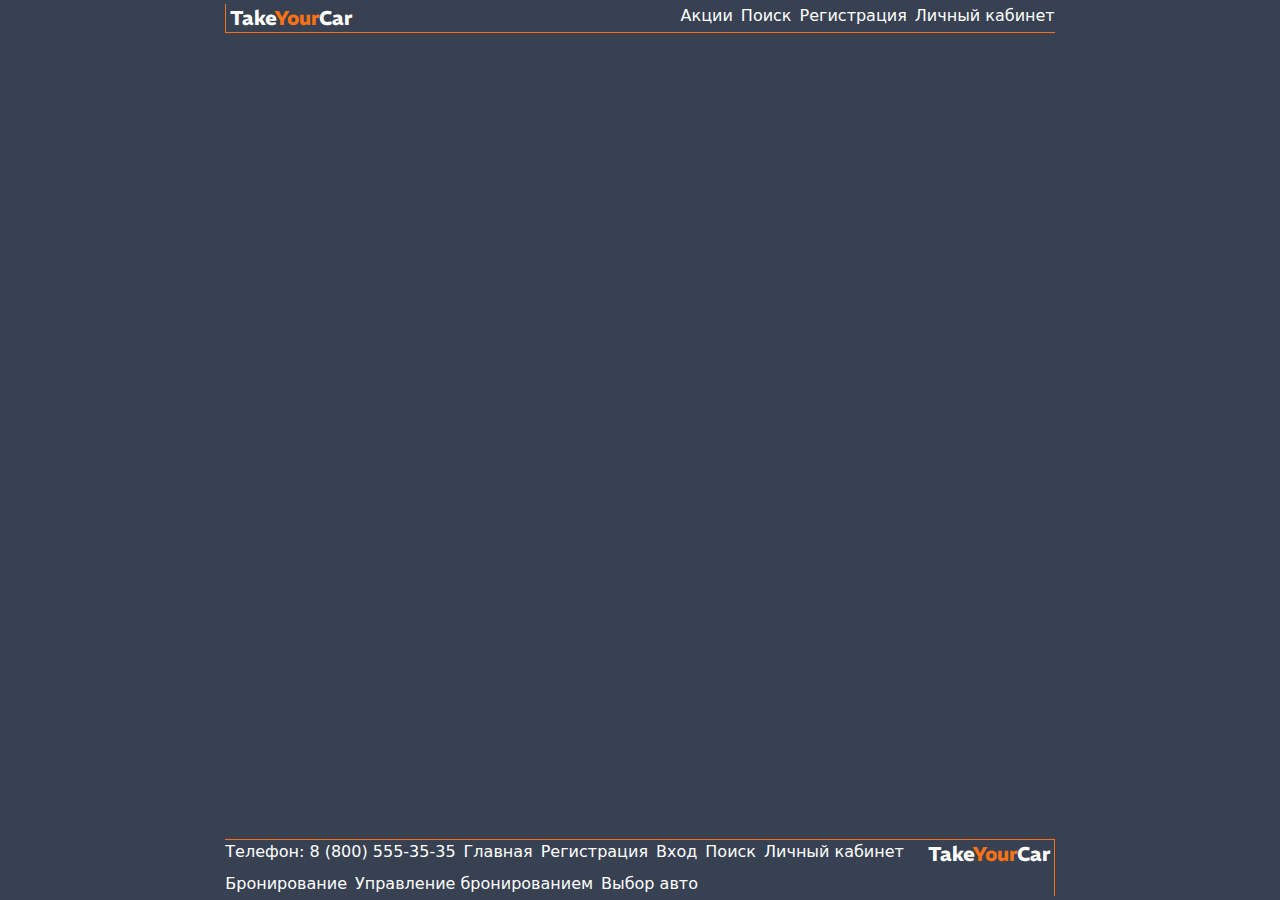
<file: index.html>
<!DOCTYPE html>
<html lang="en">

<head>
    <meta charset="UTF-8">
    <meta name="viewport" content="width=device-width, initial-scale=1.0">
    <title>Take Your Car</title>
    <script src="tailwind.js"></script>
    <style type="text/tailwindcss">
        @layer utilities {
            .container {
                @apply flex flex-col 
                justify-start items-center 
                min-h-screen md:w-2/3 
                px-3 py-1 mx-auto; 
            }

            html {
                @apply text-white bg-gray-700;
            }

            header {
                @apply flex flex-wrap md:flex-row 
                justify-between 
                w-full 
                space-y-3 md:space-y-0 mb-10
                border-b border-l border-orange-500;
            }

            footer {
                @apply flex flex-row-reverse 
                justify-between items-start
                w-full 
                space-y-3 md:space-y-0 mt-10
                border-t border-r border-orange-500;
            }

            nav {
                @apply flex flex-wrap 
                justify-end
                w-1/2 sm:min-w-max
                gap-2;
            }
            
            .logo {
                @apply flex flex-col 
                justify-end 
                -space-y-1 
                font-bold text-xl 
                max-w-min max-w-min;
            }

            .logo p {
                @apply pl-1 
            }

            .logo-rev {
                @apply flex flex-col 
                /* justify-start */
                -space-y-1 
                font-bold text-xl 
                max-w-min;
            }

            .logo-rev p {
                @apply pr-1 ;
            }

            main {
                @apply my-auto;
            }

            button {
                @apply border rounded-xl px-3 py-2;
            }

            input {
                @apply bg-inherit w-2/3 text-white outline-none text-end;
            }

            form>div {  
                @apply flex flex-row justify-between border-b pb-1;
            }
        }
    </style>
    <link rel="stylesheet" href="./assets/stylesheets/index.css">
</head>

<body>
    <div class="container">
        <header>
            <div class="logo rem-family">
                <a href="index.html">
                    <p>Take<span class="text-orange-500">Your</span>Car</p>
                </a>
            </div>

            <nav>
                <a href="#act">Акции</a>
                <a href="search.html">Поиск</a>
                <a href="register.html">Регистрация</a>
                <a class="" href="login.html">Личный кабинет</a>
            </nav>
        </header>

        <main>
            <!-- поиск авто -->
            <section>

            </section>
        </main>

        <footer>
            <div class="logo-rev rem-family">
                <a href="index.html">
                    <p>Take<span class="text-orange-500">Your</span>Car</p>
                </a>
            </div>

            <div class="flex flex-wrap justify-start gap-2">
                <p>Телефон: 8 (800) 555-35-35</p>
                <a href="index.html">Главная</a>
                <a href="register.html">Регистрация</a>
                <a href="login.html">Вход</a>
                <a href="search.html">Поиск</a>
                <a href="profile.html">Личный кабинет</a>
                <a href="booking.html">Бронирование</a>
                <a href="booking_management.html">Управление бронированием</a>
                <a href="seat.html">Выбор авто</a>
            </div>

        </footer>
    </div>
</body>

</html>
</file>
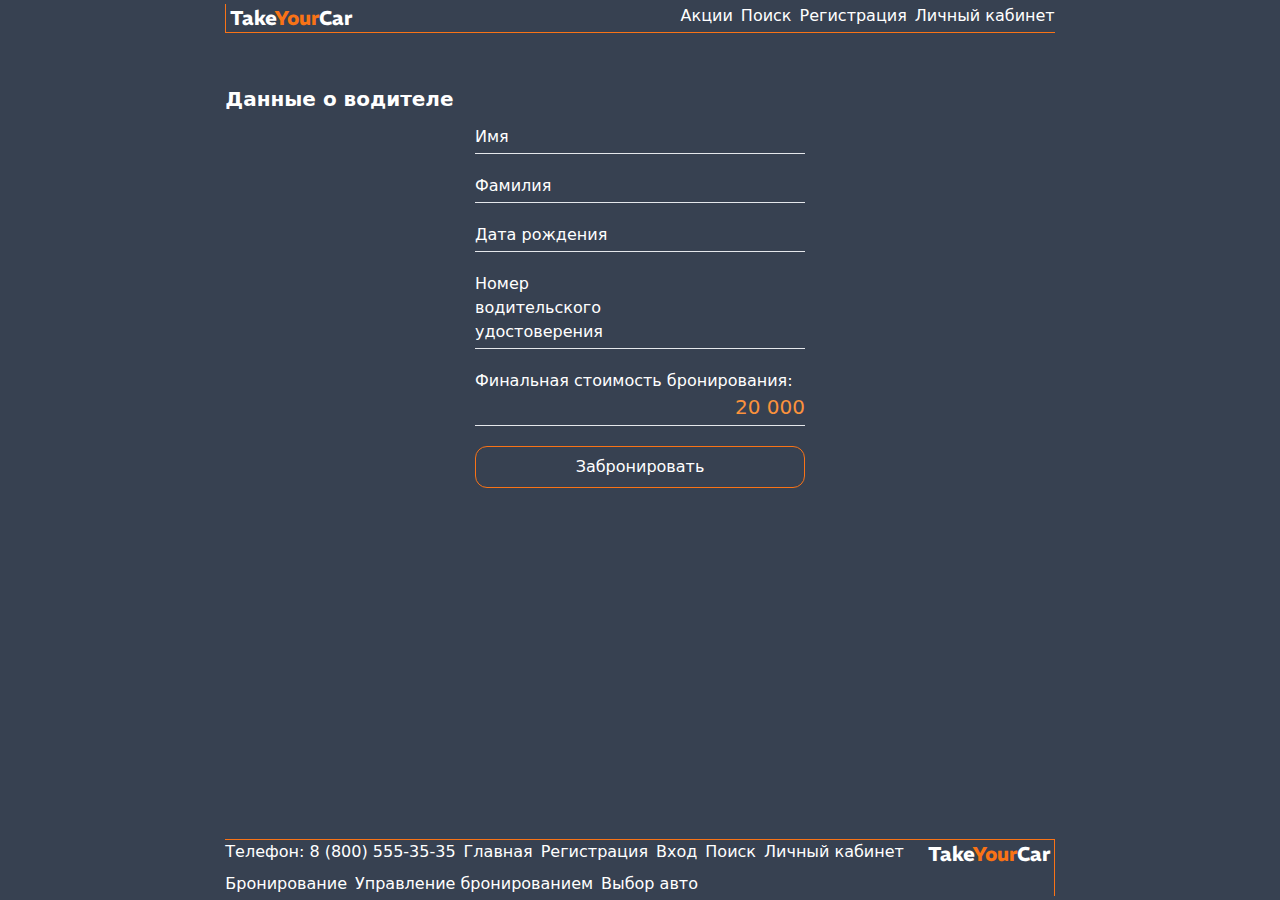
<file: booking.html>
<!DOCTYPE html>
<html lang="en">

<head>
    <meta charset="UTF-8">
    <meta name="viewport" content="width=device-width, initial-scale=1.0">
    <title>Take Your Car</title>
    <script src="tailwind.js"></script>
    <style type="text/tailwindcss">
        @layer utilities {
            .container {
                @apply flex flex-col 
                justify-start items-center 
                min-h-screen md:w-2/3 
                px-3 py-1 mx-auto; 
            }

            html {
                @apply text-white bg-gray-700;
            }

            header {
                @apply flex flex-wrap md:flex-row 
                justify-between 
                w-full 
                space-y-3 md:space-y-0 mb-10
                border-b border-l border-orange-500;
            }

            footer {
                @apply flex flex-row-reverse 
                justify-between items-start
                w-full 
                space-y-3 md:space-y-0 mt-10
                border-t border-r border-orange-500;
            }

            nav {
                @apply flex flex-wrap 
                justify-end
                w-1/2 sm:min-w-max
                gap-2;
            }
            
            .logo {
                @apply flex flex-col 
                justify-end 
                -space-y-1 
                font-bold text-xl 
                max-w-min max-w-min;
            }

            .logo p {
                @apply pl-1 
            }

            .logo-rev {
                @apply flex flex-col 
                /* justify-start */
                -space-y-1 
                font-bold text-xl 
                max-w-min;
            }

            .logo-rev p {
                @apply pr-1 ;
            }

            main {
                @apply my-auto;
            }

            button {
                @apply border rounded-xl px-3 py-2;
            }

            input {
                @apply bg-inherit w-2/3 text-white outline-none text-end;
            }

            form>div {  
                @apply flex flex-row justify-between border-b pb-1;
            }
            
            h1 {
                @apply text-xl font-bold my-3;
            }

            .text-accent {
                @apply text-xl  text-orange-400;
            }

            .data-driver-from {
                @apply flex flex-col space-y-5 min-w-min md:w-[330px] mx-auto;
            }

            .data-driver-from>div {
                @apply flex flex-row justify-between items-center border-b pb-1;
            }

            .data-driver-from>div>input {
                @apply w-1/2;
            }

            .data-driver-from label {
                @apply w-1/2;
            }
        }
    </style>
    <link rel="stylesheet" href="./assets/stylesheets/index.css">
</head>

<body>
    <div class="container">
        <header>
            <div class="logo rem-family">
                <a href="index.html">
                    <p>Take<span class="text-orange-500">Your</span>Car</p>
                </a>
            </div>

            <nav>
                <a href="#act">Акции</a>
                <a href="search.html">Поиск</a>
                <a href="register.html">Регистрация</a>
                <a class="" href="login.html">Личный кабинет</a>
            </nav>
        </header>

        <main class="flex flex-col flex-grow justify-start w-full">
            <h1 class="w-full">Данные о водителе</h1>
            <form class="data-driver-from">
                <div>
                    <label for="name">Имя</label>
                    <input id="name" name="datas-driver" type="text">
                </div>
                <div>
                    <label for="surname">Фамилия</label>
                    <input id="surname" name="datas-driver" type="text">
                </div>
                <div>
                    <label for="birthday">Дата рождения</label>
                    <input id="birthday" name="datas-driver" type="text">
                </div>
                <div>
                    <label for="numbe-adopt">Номер водительского удостоверения</label>
                    <input id="numbe-adopt" name="datas-driver" type="text">
                </div>
                <div class="flex-wrap">
                    <p>Финальная стоимость бронирования: </p>
                    <p class="text-accent flex-grow text-right">20 000</p>
                </div>

                <button class="border border-orange-500 transition-all hover:-translate-y-1 hover:bg-orange-500">Забронировать</button>
            </form>
        </main>

        <footer>
            <div class="logo-rev rem-family">
                <a href="index.html">
                    <p>Take<span class="text-orange-500">Your</span>Car</p>
                </a>
            </div>

            <div class="flex flex-wrap justify-start gap-2">
                <p>Телефон: 8 (800) 555-35-35</p>
                <a href="index.html">Главная</a>
                <a href="register.html">Регистрация</a>
                <a href="login.html">Вход</a>
                <a href="search.html">Поиск</a>
                <a href="profile.html">Личный кабинет</a>
                <a href="booking.html">Бронирование</a>
                <a href="booking_management.html">Управление бронированием</a>
                <a href="seat.html">Выбор авто</a>
            </div>

        </footer>
    </div>
</body>

</html>
</file>
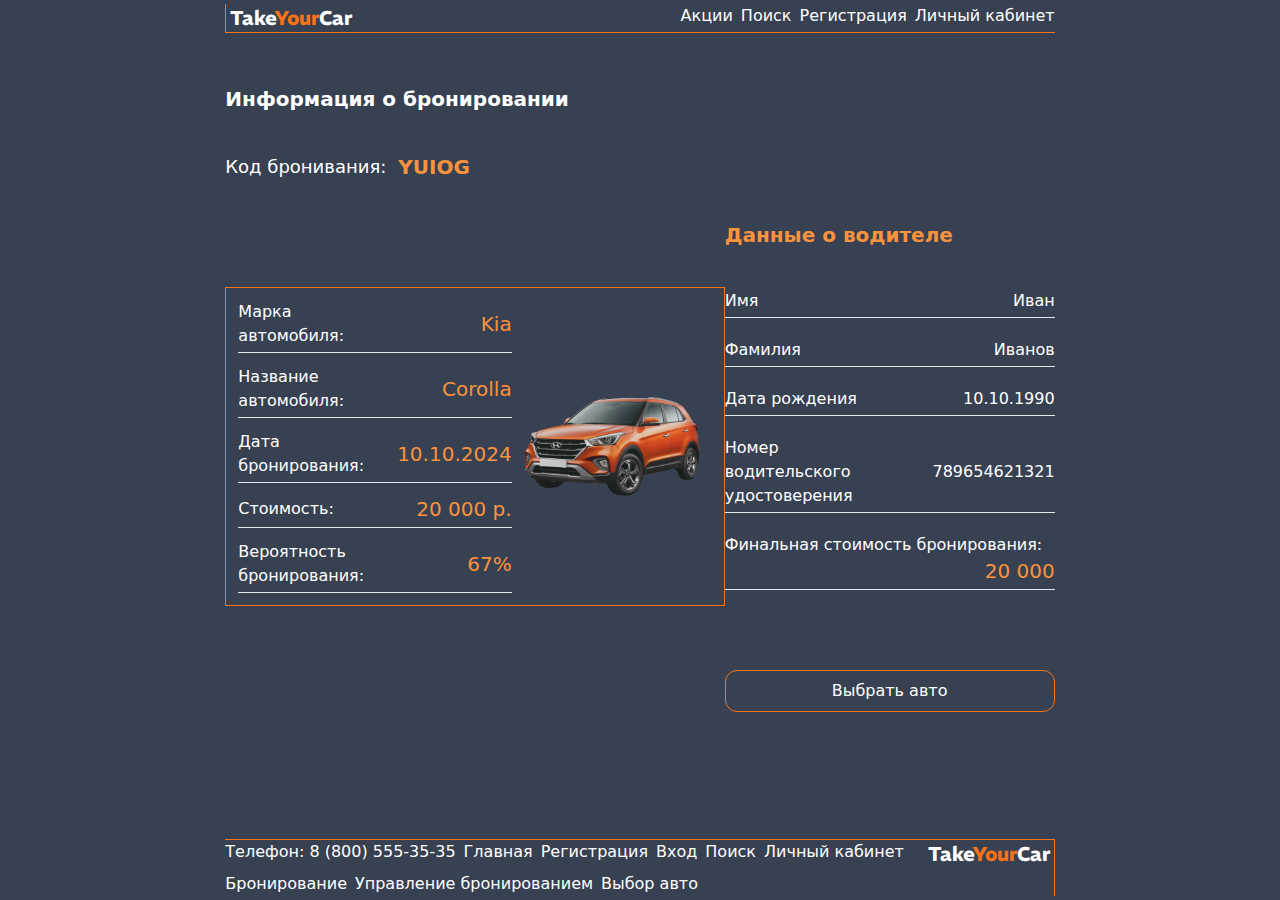
<file: booking_management.html>
<!DOCTYPE html>
<html lang="en">

<head>
    <meta charset="UTF-8">
    <meta name="viewport" content="width=device-width, initial-scale=1.0">
    <title>Take Your Car</title>
    <script src="tailwind.js"></script>
    <style type="text/tailwindcss">
        @layer utilities {
            .container {
                @apply flex flex-col 
                justify-start items-center 
                min-h-screen md:w-2/3 
                px-3 py-1 mx-auto; 
            }

            html {
                @apply text-white bg-gray-700;
            }

            header {
                @apply flex flex-wrap md:flex-row 
                justify-between 
                w-full 
                space-y-3 md:space-y-0 mb-10
                border-b border-l border-orange-500;
            }

            footer {
                @apply flex flex-row-reverse 
                justify-between items-start
                w-full 
                space-y-3 md:space-y-0 mt-10
                border-t border-r border-orange-500;
            }

            nav {
                @apply flex flex-wrap 
                justify-end
                w-1/2 sm:min-w-max
                gap-2;
            }
            
            .logo {
                @apply flex flex-col 
                justify-end 
                -space-y-1 
                font-bold text-xl 
                max-w-min max-w-min;
            }

            .logo p {
                @apply pl-1 
            }

            .logo-rev {
                @apply flex flex-col 
                /* justify-start */
                -space-y-1 
                font-bold text-xl 
                max-w-min;
            }

            .logo-rev p {
                @apply pr-1 ;
            }

            main {
                @apply my-auto;
            }

            button {
                @apply border rounded-xl px-3 py-2;
            }

            input {
                @apply bg-inherit w-2/3 text-white outline-none text-end;
            }

            form>div {  
                @apply flex flex-row justify-between border-b pb-1;
            }
            
            h1 {
                @apply text-xl font-bold mt-3 mb-10;
            }

            h2 {
                @apply text-lg font-bold mt-10 text-accent;
            }

            .text-accent {
                @apply text-xl  text-orange-400;
            }

            .data-driver-from {
                @apply flex flex-col space-y-5 min-w-min md:w-[330px] mx-auto;
            }

            .data-driver-from>div {
                @apply flex flex-row justify-between items-center border-b pb-1;
            }

            .data-driver-from>div>input {
                @apply w-1/2;
            }

            .data-driver-from label {
                @apply w-1/2;
            }

            .card-auto {
                @apply flex flex-col 
                border border-orange-500 
                px-3 py-3 space-y-3 my-auto
                min-w-min h-min
                cursor-pointer;
            }

            .card-auto>div>div {
                @apply flex flex-col space-y-3;
            }

            .card-auto>div>img {
                @apply self-center;
            }

            .card-auto>div>div>div {
                @apply flex flex-row 
                justify-between items-center
                border-b
                pb-1;
            }

            .card-auto>div>div>div>p:first-child {
                @apply w-1/2;
            }
        }
    </style>
    <link rel="stylesheet" href="./assets/stylesheets/index.css">
</head>

<body>
    <div class="container">
        <header>
            <div class="logo rem-family">
                <a href="index.html">
                    <p>Take<span class="text-orange-500">Your</span>Car</p>
                </a>
            </div>

            <nav>
                <a href="#act">Акции</a>
                <a href="search.html">Поиск</a>
                <a href="register.html">Регистрация</a>
                <a class="" href="login.html">Личный кабинет</a>
            </nav>
        </header>

        <main class="flex flex-col flex-grow justify-start w-full">
            <h1 class="w-full">Информация о бронировании</h1>

            <div class="flex flex-row space-x-3">
                <p class="text-lg">Код бронивания: </p>
                <p class="font-bold text-accent">YUIOG</p>
            </div>

            <div class="flex flex-col md:flex-row justify-between">
                <!-- данные об авто -->
                <div class="card-auto mt-7">
                    <div class="flex flex-col xl:flex-row">
                        <!-- Информация -->
                        <div>
                            <div>
                                <p>Марка автомобиля: </p>
                                <p class="text-accent">Kia</p>
                            </div>
                            <div>
                                <p>Название автомобиля: </p>
                                <p class="text-accent">Corolla</p>
                            </div>
                            <div>
                                <p>Дата бронирования: </p>
                                <p class="text-accent">10.10.2024</p>
                            </div>
                            <div>
                                <p>Стоимость: </p>
                                <p class="text-accent">20 000 р.</p>
                            </div>
                            <div>
                                <p>Вероятность бронирования: </p>
                                <p class="text-accent">67%</p>
                            </div>
                        </div>

                        <img width="200" src="./assets/images/creta-Car-PNG-Image 1.png" alt="">
                    </div>
                </div>

                <!-- Данные о водителе -->
                <div>
                    <h2>Данные о водителе</h2>
                    <div class="data-driver-from mt-10">
                        <div>
                            <label for="name">Имя</label>
                            <p>Иван</p>
                        </div>
                        <div>
                            <label for="surname">Фамилия</label>
                            <p>Иванов</p>
                        </div>
                        <div>
                            <label for="birthday">Дата рождения</label>
                            <p>10.10.1990</p>
                        </div>
                        <div>
                            <label for="numbe-adopt">Номер водительского удостоверения</label>
                            <p>789654621321</p>
                        </div>
                        <div class="flex-wrap">
                            <p>Финальная стоимость бронирования: </p>
                            <p class="text-accent flex-grow text-right">20 000</p>
                        </div>

                        <button class="border border-orange-500 transition-all hover:-translate-y-1 hover:bg-orange-500 md:!mt-20">Выбрать авто</button>
                    </div>
                </div>
            </div>
        </main>

        <footer>
            <div class="logo-rev rem-family">
                <a href="index.html">
                    <p>Take<span class="text-orange-500">Your</span>Car</p>
                </a>
            </div>
        
            <div class="flex flex-wrap justify-start gap-2">
                <p>Телефон: 8 (800) 555-35-35</p>
                <a href="index.html">Главная</a>
                <a href="register.html">Регистрация</a>
                <a href="login.html">Вход</a>
                <a href="search.html">Поиск</a>
                <a href="profile.html">Личный кабинет</a>
                <a href="booking.html">Бронирование</a>
                <a href="booking_management.html">Управление бронированием</a>
                <a href="seat.html">Выбор авто</a>
            </div>
        
        </footer>
    </div>
</body>

</html>
</file>
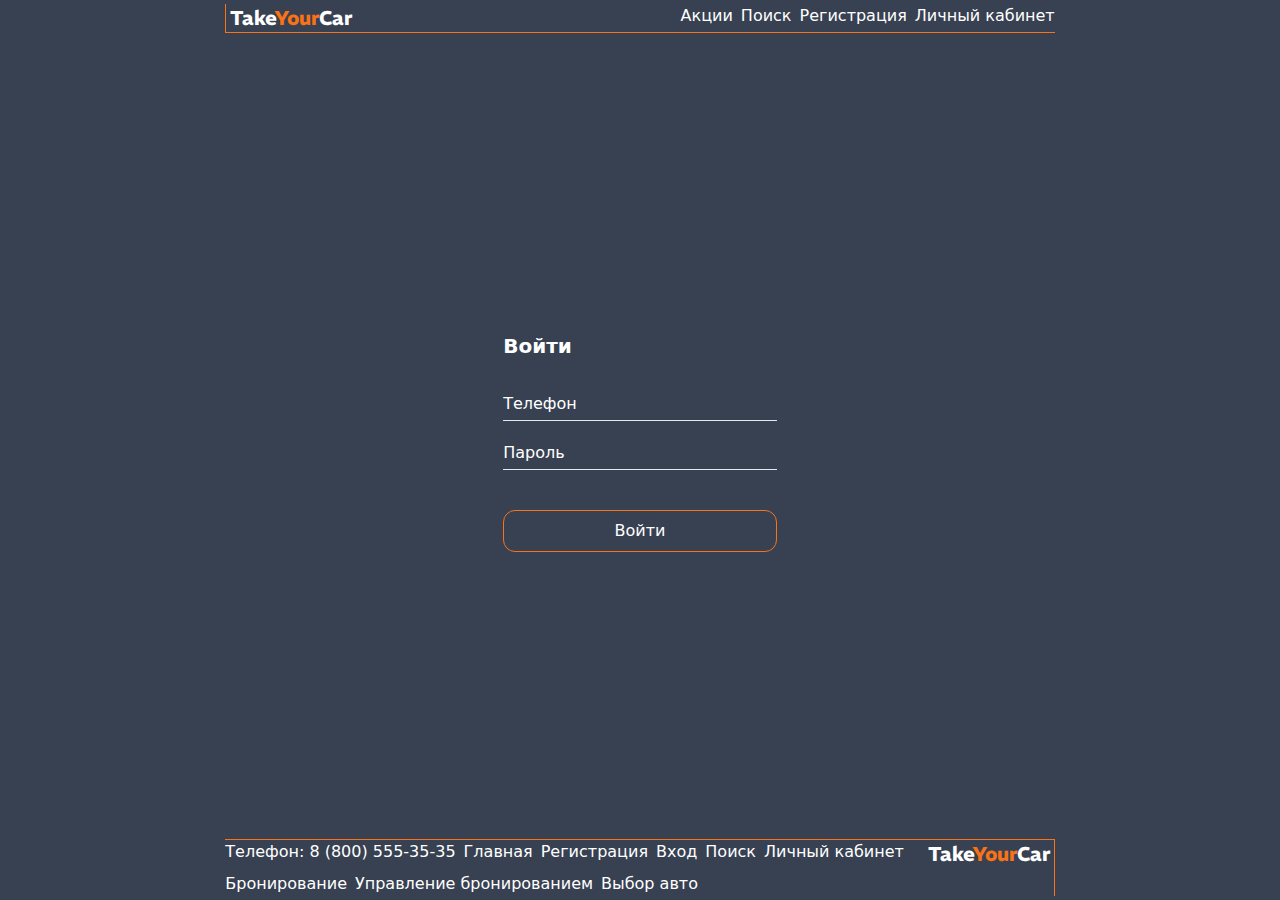
<file: login.html>
<!DOCTYPE html>
<html lang="en">

<head>
    <meta charset="UTF-8">
    <meta name="viewport" content="width=device-width, initial-scale=1.0">
    <title>Вход</title>
    <link rel="stylesheet" href="./assets/stylesheets/index.css">
    <script src="tailwind.js"></script>
    <style type="text/tailwindcss">
        @layer utilities {
            .container {
                @apply flex flex-col 
                justify-start items-center 
                min-h-screen md:w-2/3 
                px-3 py-1 mx-auto; 
            }

            html {
                @apply text-white bg-gray-700;
            }

            header {
                @apply flex flex-wrap md:flex-row 
                justify-between 
                w-full 
                space-y-3 md:space-y-0 mb-10
                border-b border-l border-orange-500;
            }

            footer {
                @apply flex flex-row-reverse 
                justify-between items-start
                w-full 
                space-y-3 md:space-y-0 mt-10
                border-t border-r border-orange-500;
            }

            nav {
                @apply flex flex-wrap 
                justify-end
                w-1/2 sm:min-w-max
                gap-2;
            }
            
            .logo {
                @apply flex flex-col 
                justify-end 
                -space-y-1 
                font-bold text-xl 
                max-w-min max-w-min;
            }

            .logo p {
                @apply pl-1 
            }

            .logo-rev {
                @apply flex flex-col 
                /* justify-start */
                -space-y-1 
                font-bold text-xl 
                max-w-min;
            }

            .logo-rev p {
                @apply pr-1 ;
            }

            main {
                @apply my-auto;
            }

            button {
                @apply border rounded-xl px-3 py-2;
            }

            input {
                @apply bg-inherit w-2/3 text-white outline-none text-end;
            }

            form>div {  
                @apply flex flex-row justify-between border-b pb-1;
            }

            h1 {
                @apply text-xl font-bold my-3;
            }
        }
    </style>
</head>

<body>
    <div class="container">
        <header>
            <div class="logo rem-family">
                <a href="index.html">
                    <p>Take<span class="text-orange-500">Your</span>Car</p>
                </a>
            </div>

            <nav>
                <a href="#act">Акции</a>
                <a href="search.html">Поиск</a>
                <a href="register.html">Регистрация</a>
                <a class="" href="login.html">Личный кабинет</a>
            </nav>
        </header>

        <main>
            <form class="flex flex-col space-y-5">
                <h1>Войти</h1>
                <div>
                    <label for="phone">Телефон</label>
                    <input type="text">
                </div>

                <div>
                    <label for="password">Пароль</label>
                    <input type="password">
                </div>

                <button class="!mt-10 border border-orange-500 transition-all hover:-translate-y-1 hover:bg-orange-500">Войти</button>
            </form>
        </main>

        <footer>
            <div class="logo-rev rem-family">
                <a href="index.html">
                    <p>Take<span class="text-orange-500">Your</span>Car</p>
                </a>
            </div>

            <div class="flex flex-wrap justify-start gap-2">
                <p>Телефон: 8 (800) 555-35-35</p>
                <a href="index.html">Главная</a>
                <a href="register.html">Регистрация</a>
                <a href="login.html">Вход</a>
                <a href="search.html">Поиск</a>
                <a href="profile.html">Личный кабинет</a>
                <a href="booking.html">Бронирование</a>
                <a href="booking_management.html">Управление бронированием</a>
                <a href="seat.html">Выбор авто</a>
            </div>

        </footer>
    </div>
</body>

</html>
</file>
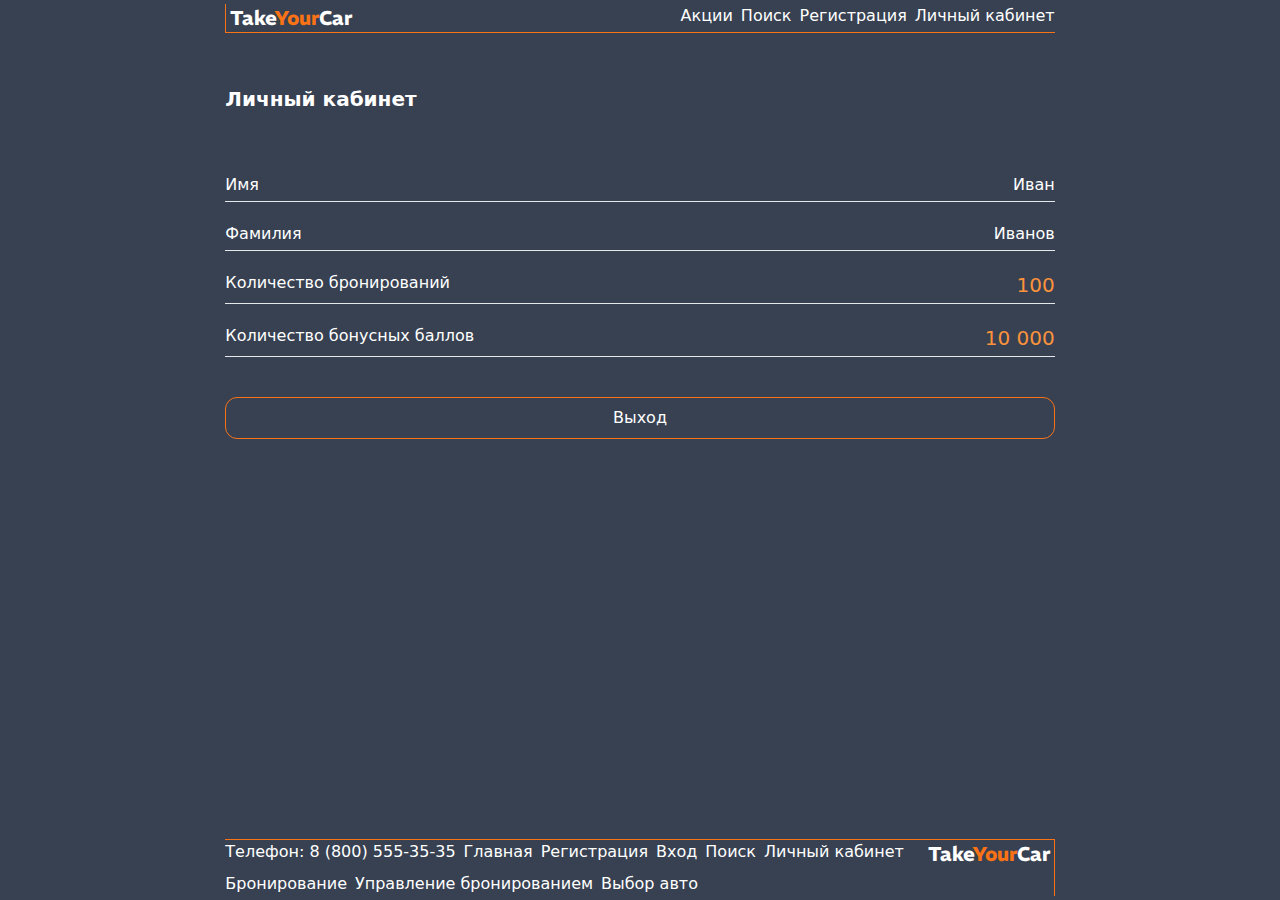
<file: profile.html>
<!DOCTYPE html>
<html lang="en">

<head>
    <meta charset="UTF-8">
    <meta name="viewport" content="width=device-width, initial-scale=1.0">
    <title>Take Your Car</title>
    <script src="tailwind.js"></script>
    <style type="text/tailwindcss">
        @layer utilities {
            .container {
                @apply flex flex-col 
                justify-start items-center 
                min-h-screen md:w-2/3 
                px-3 py-1 mx-auto; 
            }

            html {
                @apply text-white bg-gray-700;
            }

            header {
                @apply flex flex-wrap md:flex-row 
                justify-between 
                w-full 
                space-y-3 md:space-y-0 mb-10
                border-b border-l border-orange-500;
            }

            footer {
                @apply flex flex-row-reverse 
                justify-between items-start
                w-full 
                space-y-3 md:space-y-0 mt-10
                border-t border-r border-orange-500;
            }

            nav {
                @apply flex flex-wrap 
                justify-end
                w-1/2 sm:min-w-max
                gap-2;
            }
            
            .logo {
                @apply flex flex-col 
                justify-end 
                -space-y-1 
                font-bold text-xl 
                max-w-min max-w-min;
            }

            .logo p {
                @apply pl-1 
            }

            .logo-rev {
                @apply flex flex-col 
                /* justify-start */
                -space-y-1 
                font-bold text-xl 
                max-w-min;
            }

            .logo-rev p {
                @apply pr-1 ;
            }

            main {
                @apply my-auto;
            }

            button {
                @apply border rounded-xl px-3 py-2;
            }

            input {
                @apply bg-inherit w-2/3 text-white outline-none text-end;
            }

            form>div {  
                @apply flex flex-row justify-between border-b pb-1;
            }
            
            h1 {
                @apply text-xl font-bold mt-3 mb-10;
            }

            h2 {
                @apply text-lg font-bold mt-10 text-accent;
            }

            .text-accent {
                @apply text-xl  text-orange-400;
            }

            .data-driver-from {
                @apply flex flex-col space-y-5 min-w-min md:w-[330px] mx-auto;
            }

            .data-driver-from>div {
                @apply flex flex-row justify-between items-center border-b pb-1;
            }

            .data-driver-from>div>input {
                @apply w-1/2;
            }

            .data-driver-from label {
                @apply w-1/2;
            }

            .card-auto {
                @apply flex flex-col 
                border border-orange-500 
                px-3 py-3 space-y-3 my-auto
                min-w-min h-min
                cursor-pointer;
            }

            .card-auto>div>div {
                @apply flex flex-col space-y-3;
            }

            .card-auto>div>img {
                @apply self-center;
            }

            .card-auto>div>div>div {
                @apply flex flex-row 
                justify-between items-center
                border-b
                pb-1;
            }

            .card-auto>div>div>div>p:first-child {
                @apply w-1/2;
            }

            button {
                @apply border rounded-xl px-3 py-2;
            }

            .field {
                @apply bg-inherit w-2/3 text-white outline-none text-end;
            }

            .data-user>div {  
                @apply flex flex-row justify-between border-b pb-1;
            }
        }
    </style>
    <link rel="stylesheet" href="./assets/stylesheets/index.css">
</head>

<body>
    <div class="container">
        <header>
            <div class="logo rem-family">
                <a href="index.html">
                    <p>Take<span class="text-orange-500">Your</span>Car</p>
                </a>
            </div>

            <nav>
                <a href="#act">Акции</a>
                <a href="search.html">Поиск</a>
                <a href="register.html">Регистрация</a>
                <a class="" href="login.html">Личный кабинет</a>
            </nav>
        </header>

        <main class="flex flex-col flex-grow justify-start w-full">
            <div class="data-user flex flex-col space-y-5">
                <h1>Личный кабинет</h1>
                <div>
                    <p>Имя</p>
                    <p>Иван</p>
                </div>
                <div>
                    <p>Фамилия</p>
                    <p>Иванов</p>
                </div>
                <div>
                    <p>Количество бронирований</p>
                    <p class="text-accent">100</p>
                </div>
                <div>
                    <p>Количество бонусных баллов</p>
                    <p class="text-accent">10 000</p>
                </div>

                <button class="!mt-10 border border-orange-500 transition-all hover:-translate-y-1 hover:bg-orange-500">Выход</button>
            </di>
        </main>

        <footer>
            <div class="logo-rev rem-family">
                <a href="index.html">
                    <p>Take<span class="text-orange-500">Your</span>Car</p>
                </a>
            </div>

            <div class="flex flex-wrap justify-start gap-2">
                <p>Телефон: 8 (800) 555-35-35</p>
                <a href="index.html">Главная</a>
                <a href="register.html">Регистрация</a>
                <a href="login.html">Вход</a>
                <a href="search.html">Поиск</a>
                <a href="profile.html">Личный кабинет</a>
                <a href="booking.html">Бронирование</a>
                <a href="booking_management.html">Управление бронированием</a>
                <a href="seat.html">Выбор авто</a>
            </div>

        </footer>
    </div>
</body>

</html>
</file>
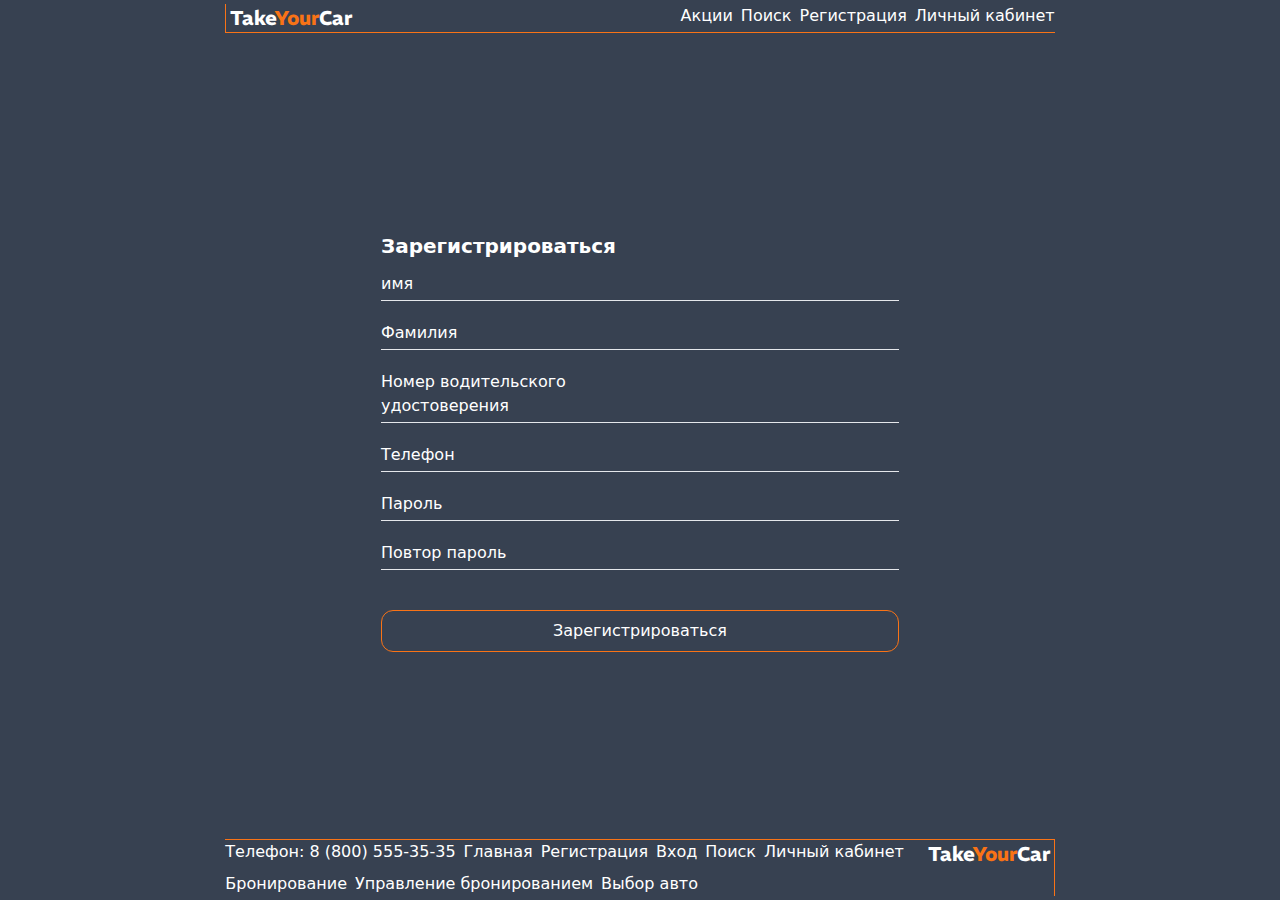
<file: register.html>
<!DOCTYPE html>
<html lang="en">

<head>
    <meta charset="UTF-8">
    <meta name="viewport" content="width=device-width, initial-scale=1.0">
    <title>Вход</title>
    <link rel="stylesheet" href="./assets/stylesheets/index.css">
    <script src="tailwind.js"></script>
    <style type="text/tailwindcss">
        @layer utilities {
            .container {
                @apply flex flex-col 
                justify-start items-center 
                min-h-screen md:w-2/3 
                px-3 py-1 mx-auto; 
            }

            html {
                @apply text-white bg-gray-700;
            }

            header {
                @apply flex flex-wrap md:flex-row 
                justify-between 
                w-full 
                space-y-3 md:space-y-0 mb-10
                border-b border-l border-orange-500;
            }

            footer {
                @apply flex flex-row-reverse 
                justify-between items-start
                w-full 
                space-y-3 md:space-y-0 mt-10
                border-t border-r border-orange-500;
            }

            nav {
                @apply flex flex-wrap 
                justify-end
                w-1/2 sm:min-w-max
                gap-2;
            }
            
            .logo {
                @apply flex flex-col 
                justify-end 
                -space-y-1 
                font-bold text-xl 
                max-w-min max-w-min;
            }

            .logo p {
                @apply pl-1 
            }

            .logo-rev {
                @apply flex flex-col 
                /* justify-start */
                -space-y-1 
                font-bold text-xl 
                max-w-min;
            }

            .logo-rev p {
                @apply pr-1 ;
            }

            main {
                @apply my-auto;
            }

            button {
                @apply border rounded-xl px-3 py-2;
            }

            input {
                @apply bg-inherit w-2/3 text-white outline-none text-end;
            }

            form>div {  
                @apply flex flex-row justify-between border-b pb-1;
            }
            
            h1 {
                @apply text-xl font-bold my-3;
            }

            .text-accent {
                @apply text-xl  text-orange-500;
            }
        }
    </style>
</head>

<body>
    <div class="container">
        <header>
            <div class="logo rem-family">
                <a href="index.html">
                    <p>Take<span class="text-orange-500">Your</span>Car</p>
                </a>
            </div>

            <nav>
                <a href="#act">Акции</a>
                <a href="search.html">Поиск</a>
                <a href="register.html">Регистрация</a>
                <a class="" href="login.html">Личный кабинет</a>
            </nav>
        </header>

        <main>
            <h1>Зарегистрироваться</h1>

            <form class="flex flex-col space-y-5">
                <div>
                    <label for="name">имя</label>
                    <input name="credential" id="name" type="text">
                </div>

                <div>
                    <label for="surname">Фамилия</label>
                    <input name="credential" id="surname" type="text">
                </div>

                <div>
                    <label for="number_adopt">Номер водительского удостоверения </label>
                    <input name="credential" id="number_adopt" type="text">
                </div>

                <div>
                    <label for="phone">Телефон</label>
                    <input name="credential" id="phone" type="text">
                </div>

                <div>
                    <label for="password">Пароль</label>
                    <input name="credential" id="password" type="password">
                </div>

                <div>
                    <label for="repeat_password">Повтор пароль</label>
                    <input name="credential" id="repeat_password" type="password">
                </div>

                <button class="!mt-10 border border-orange-500 transition-all hover:-translate-y-1 hover:bg-orange-500">Зарегистрироваться</button>
            </form>
        </main>

        <footer>
            <div class="logo-rev rem-family">
                <a href="index.html">
                    <p>Take<span class="text-orange-500">Your</span>Car</p>
                </a>
            </div>

            <div class="flex flex-wrap justify-start gap-2">
                <p>Телефон: 8 (800) 555-35-35</p>
                <a href="index.html">Главная</a>
                <a href="register.html">Регистрация</a>
                <a href="login.html">Вход</a>
                <a href="search.html">Поиск</a>
                <a href="profile.html">Личный кабинет</a>
                <a href="booking.html">Бронирование</a>
                <a href="booking_management.html">Управление бронированием</a>
                <a href="seat.html">Выбор авто</a>
            </div>

        </footer>
    </div>
</body>

</html>
</file>
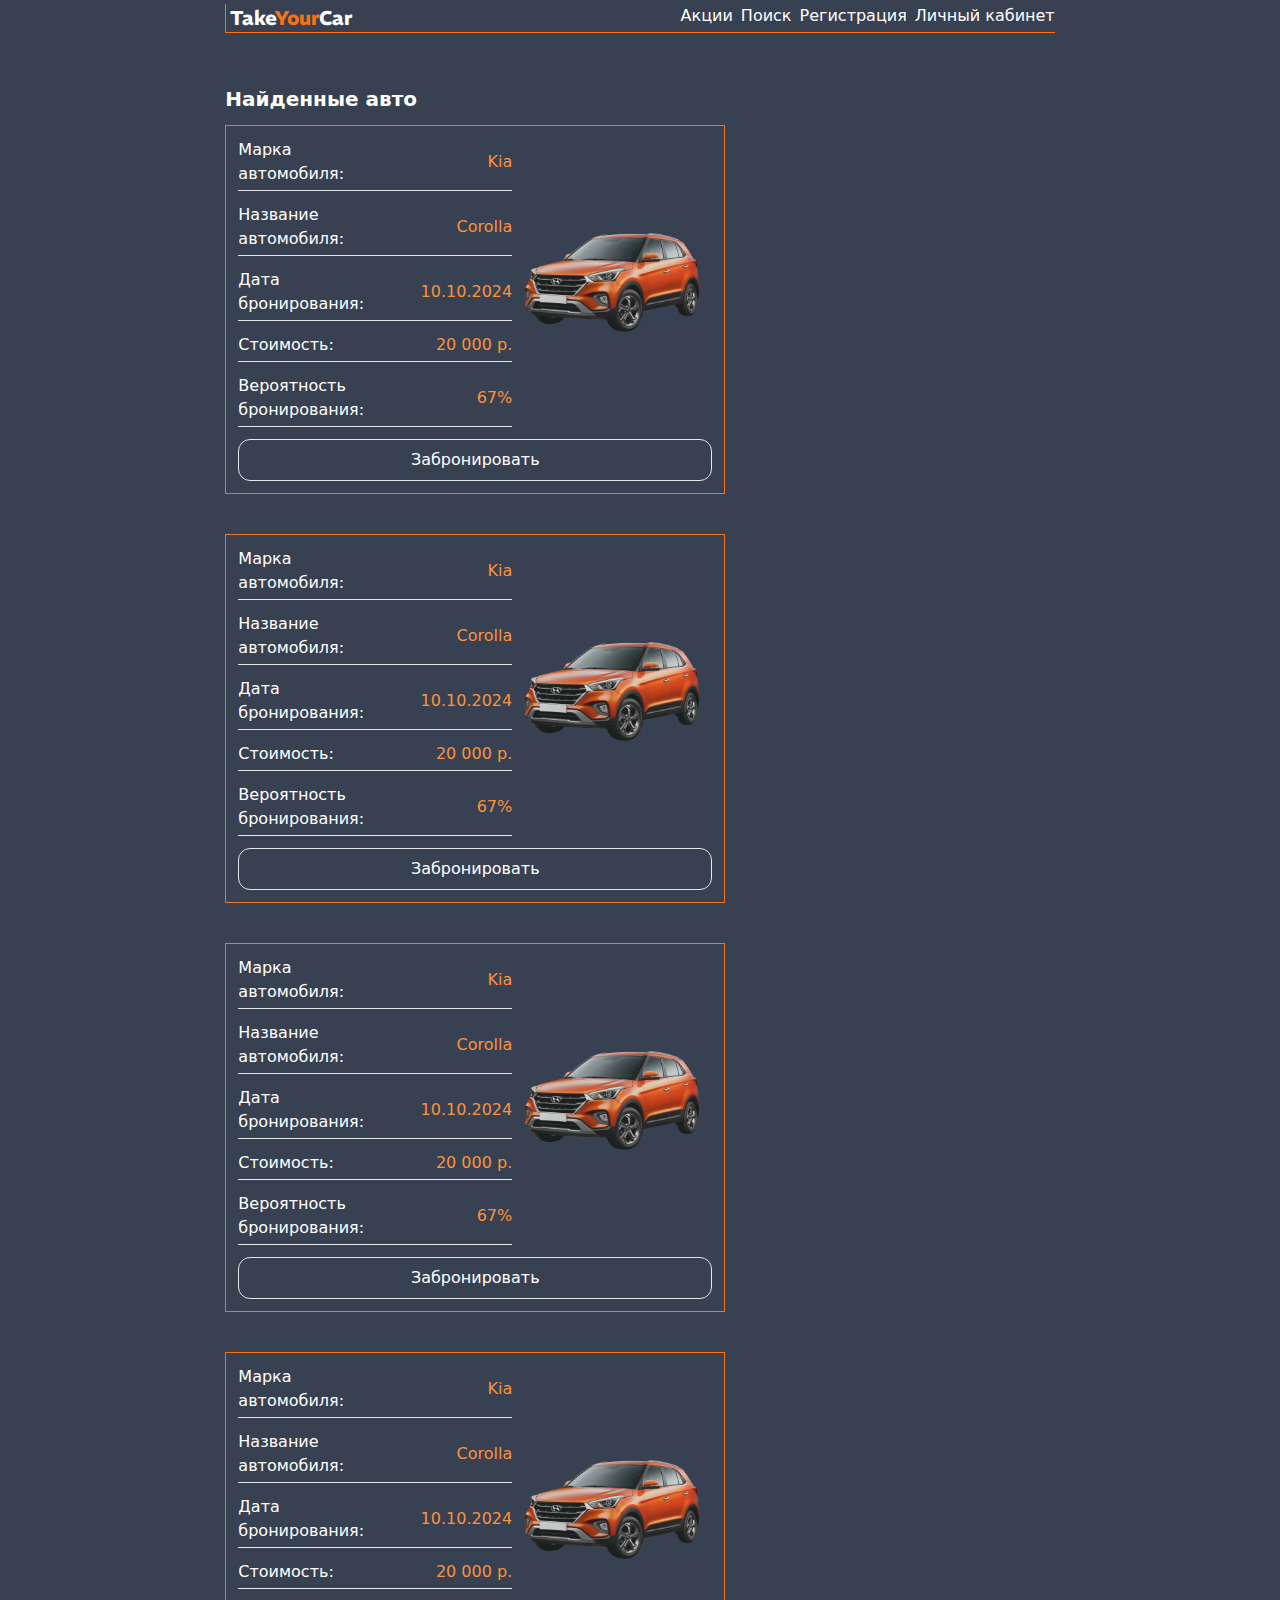
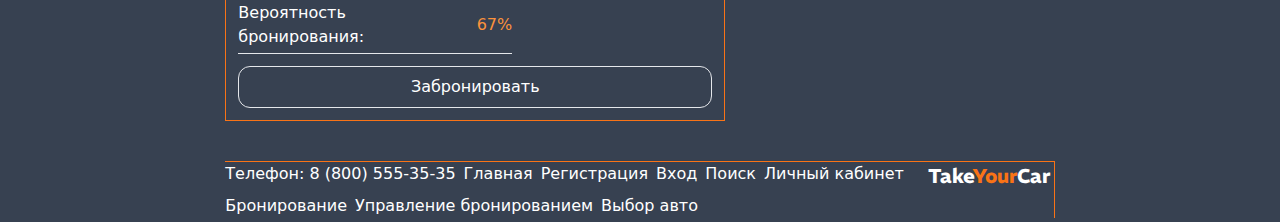
<file: search.html>
<!DOCTYPE html>
<html lang="en">

<head>
    <meta charset="UTF-8">
    <meta name="viewport" content="width=device-width, initial-scale=1.0">
    <title>Take Your Car</title>
    <script src="tailwind.js"></script>
    <style type="text/tailwindcss">
        @layer utilities {
            .container {
                @apply flex flex-col 
                justify-start items-center 
                min-h-screen md:w-2/3 
                px-3 py-1 mx-auto; 
            }

            html {
                @apply text-white bg-gray-700;
            }

            header {
                @apply flex flex-wrap md:flex-row 
                justify-between 
                w-full 
                space-y-3 md:space-y-0 mb-10
                border-b border-l border-orange-500;
            }

            footer {
                @apply flex flex-row-reverse 
                justify-between items-start
                w-full 
                space-y-3 md:space-y-0 mt-10
                border-t border-r border-orange-500;
            }

            nav {
                @apply flex flex-wrap 
                justify-end
                w-1/2 sm:min-w-max
                gap-2;
            }
            
            .logo {
                @apply flex flex-col 
                justify-end 
                -space-y-1 
                font-bold text-xl 
                max-w-min max-w-min;
            }

            .logo p {
                @apply pl-1 
            }

            .logo-rev {
                @apply flex flex-col 
                /* justify-start */
                -space-y-1 
                font-bold text-xl 
                max-w-min;
            }

            .logo-rev p {
                @apply pr-1 ;
            }

            main {
                @apply my-auto;
            }

            button {
                @apply border rounded-xl px-3 py-2;
            }

            .button {
                @apply border rounded-xl px-3 py-2 text-center;
            }

            input {
                @apply bg-inherit w-2/3 text-white outline-none text-end;
            }

            form>div {  
                @apply flex flex-row justify-between border-b pb-1;
            }

            h1 {
                @apply text-xl font-bold my-3;
            }

            .card-auto {
                @apply flex flex-col 
                border border-orange-500 
                px-3 py-3 space-y-3
                min-w-max
                cursor-pointer
                transition-transform hover:scale-110;
            }

            .card-auto>div>div {
                @apply flex flex-col space-y-3;
            }

            .card-auto>div>img {
                @apply self-center;
            }

            .card-auto>div>div>div {
                @apply flex flex-row 
                justify-between items-center
                border-b
                pb-1;
            }

            .card-auto>div>div>div>p:first-child {
                @apply w-1/2;
            }

            .text-accent {
                @apply text-orange-400;
            }
        }
    </style>
    <link rel="stylesheet" href="./assets/stylesheets/index.css">
</head>

<body>
    <div class="container">
        <header>
            <div class="logo rem-family">
                <a href="index.html">
                    <p>Take<span class="text-orange-500">Your</span>Car</p>
                </a>
            </div>

            <nav>
                <a href="#act">Акции</a>
                <a href="search.html">Поиск</a>
                <a href="register.html">Регистрация</a>
                <a class="" href="login.html">Личный кабинет</a>
            </nav>
        </header>

        <main class="flex flex-col flex-grow items-start w-full">
            <h1>Найденные авто</h1>

            <!-- выдача поиска -->
            <section class="flex flex-wrap w-full max-h-min sm:space-y-0 justify-between gap-y-2 sm:gap-10">
                <div class="card-auto">
                    <div class="flex flex-col xl:flex-row">
                        <!-- Информация -->
                        <div>
                            <div>
                                <p>Марка автомобиля: </p>
                                <p class="text-accent">Kia</p>
                            </div>
                            <div>
                                <p>Название автомобиля: </p>
                                <p class="text-accent">Corolla</p>
                            </div>
                            <div>
                                <p>Дата бронирования: </p>
                                <p class="text-accent">10.10.2024</p>
                            </div>
                            <div>
                                <p>Стоимость: </p>
                                <p class="text-accent">20 000 р.</p>
                            </div>
                            <div>
                                <p>Вероятность бронирования: </p>
                                <p class="text-accent">67%</p>
                            </div>
                        </div>

                        <img width="200" src="./assets/images/creta-Car-PNG-Image 1.png" alt="">
                    </div>

                    <a class="button" href="booking.html">Забронировать</a>
                </div>

                <div class="card-auto">
                    <div class="flex flex-col xl:flex-row">
                        <!-- Информация -->
                        <div>
                            <div>
                                <p>Марка автомобиля: </p>
                                <p class="text-accent">Kia</p>
                            </div>
                            <div>
                                <p>Название автомобиля: </p>
                                <p class="text-accent">Corolla</p>
                            </div>
                            <div>
                                <p>Дата бронирования: </p>
                                <p class="text-accent">10.10.2024</p>
                            </div>
                            <div>
                                <p>Стоимость: </p>
                                <p class="text-accent">20 000 р.</p>
                            </div>
                            <div>
                                <p>Вероятность бронирования: </p>
                                <p class="text-accent">67%</p>
                            </div>
                        </div>

                        <img width="200" src="./assets/images/creta-Car-PNG-Image 1.png" alt="">
                    </div>

                    <a class="button" href="booking.html">Забронировать</a>
                </div>

                <div class="card-auto">
                    <div class="flex flex-col xl:flex-row">
                        <!-- Информация -->
                        <div>
                            <div>
                                <p>Марка автомобиля: </p>
                                <p class="text-accent">Kia</p>
                            </div>
                            <div>
                                <p>Название автомобиля: </p>
                                <p class="text-accent">Corolla</p>
                            </div>
                            <div>
                                <p>Дата бронирования: </p>
                                <p class="text-accent">10.10.2024</p>
                            </div>
                            <div>
                                <p>Стоимость: </p>
                                <p class="text-accent">20 000 р.</p>
                            </div>
                            <div>
                                <p>Вероятность бронирования: </p>
                                <p class="text-accent">67%</p>
                            </div>
                        </div>

                        <img width="200" src="./assets/images/creta-Car-PNG-Image 1.png" alt="">
                    </div>

                    <a class="button" href="booking.html">Забронировать</a>
                </div>

                <div class="card-auto">
                    <div class="flex flex-col xl:flex-row">
                        <!-- Информация -->
                        <div>
                            <div>
                                <p>Марка автомобиля: </p>
                                <p class="text-accent">Kia</p>
                            </div>
                            <div>
                                <p>Название автомобиля: </p>
                                <p class="text-accent">Corolla</p>
                            </div>
                            <div>
                                <p>Дата бронирования: </p>
                                <p class="text-accent">10.10.2024</p>
                            </div>
                            <div>
                                <p>Стоимость: </p>
                                <p class="text-accent">20 000 р.</p>
                            </div>
                            <div>
                                <p>Вероятность бронирования: </p>
                                <p class="text-accent">67%</p>
                            </div>
                        </div>

                        <img width="200" src="./assets/images/creta-Car-PNG-Image 1.png" alt="">
                    </div>

                    <a class="button" href="booking.html">Забронировать</a>
                </div>
            </section>
        </main>

        <footer>
            <div class="logo-rev rem-family">
                <a href="index.html">
                    <p>Take<span class="text-orange-500">Your</span>Car</p>
                </a>
            </div>

            <div class="flex flex-wrap justify-start gap-2">
                <p>Телефон: 8 (800) 555-35-35</p>
                <a href="index.html">Главная</a>
                <a href="register.html">Регистрация</a>
                <a href="login.html">Вход</a>
                <a href="search.html">Поиск</a>
                <a href="profile.html">Личный кабинет</a>
                <a href="booking.html">Бронирование</a>
                <a href="booking_management.html">Управление бронированием</a>
                <a href="seat.html">Выбор авто</a>
            </div>

        </footer>
    </div>
</body>

</html>
</file>
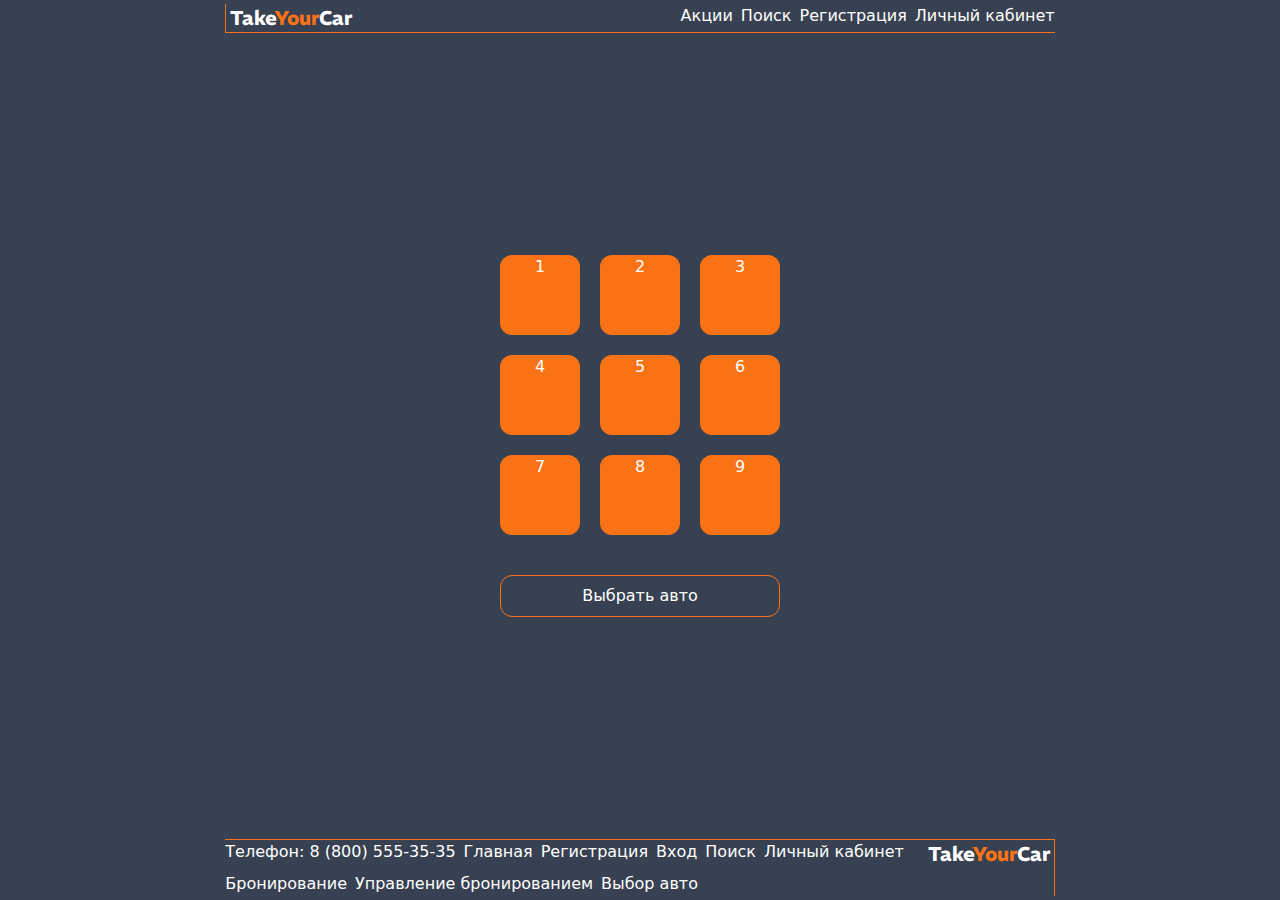
<file: seat.html>
<!DOCTYPE html>
<html lang="en">

<head>
    <meta charset="UTF-8">
    <meta name="viewport" content="width=device-width, initial-scale=1.0">
    <title>Take Your Car</title>
    <script src="tailwind.js"></script>
    <style type="text/tailwindcss">
        @layer utilities {
            .container {
                @apply flex flex-col 
                justify-start items-center 
                min-h-screen md:w-2/3 
                px-3 py-1 mx-auto; 
            }

            html {
                @apply text-white bg-gray-700;
            }

            header {
                @apply flex flex-wrap md:flex-row 
                justify-between 
                w-full 
                space-y-3 md:space-y-0 mb-10
                border-b border-l border-orange-500;
            }

            footer {
                @apply flex flex-row-reverse 
                justify-between items-start
                w-full 
                space-y-3 md:space-y-0 mt-10
                border-t border-r border-orange-500;
            }

            nav {
                @apply flex flex-wrap 
                justify-end
                w-1/2 sm:min-w-max
                gap-2;
            }
            
            .logo {
                @apply flex flex-col 
                justify-end 
                -space-y-1 
                font-bold text-xl 
                max-w-min max-w-min;
            }

            .logo p {
                @apply pl-1 
            }

            .logo-rev {
                @apply flex flex-col 
                /* justify-start */
                -space-y-1 
                font-bold text-xl 
                max-w-min;
            }

            .logo-rev p {
                @apply pr-1 ;
            }

            main {
                @apply my-auto;
            }

            button {
                @apply border rounded-xl px-3 py-2;
            }

            input {
                @apply bg-inherit w-2/3 text-white outline-none text-end;
            }

            
            h1 {
                @apply text-xl font-bold mt-3 mb-10;
            }

            h2 {
                @apply text-lg font-bold mt-10 text-accent;
            }

            .text-accent {
                @apply text-xl  text-orange-400;
            }

            .seat-form {
                @apply grid grid-cols-3 gap-5;
            }

            .seat-form>label {
                @apply w-20 h-20 bg-orange-500 transition-all seat-form-label-hover text-center;
            }

            .seat-form-label-hover {
                @apply hover:bg-orange-700 hover:scale-110;
            }

            .seat-form-label-checked {
                @apply !bg-orange-700 !scale-110;
            }
        }
    </style>
    <link rel="stylesheet" href="./assets/stylesheets/index.css">
</head>

<body>
    <div class="container">
        <header>
            <div class="logo rem-family">
                <a href="index.html">
                    <p>Take<span class="text-orange-500">Your</span>Car</p>
                </a>
            </div>

            <nav>
                <a href="#act">Акции</a>
                <a href="search.html">Поиск</a>
                <a href="register.html">Регистрация</a>
                <a class="" href="login.html">Личный кабинет</a>
            </nav>
        </header>

        <main class="flex flex-col flex-grow justify-start w-full">
            <form class="flex flex-col m-auto">
                <div class="seat-form">
                    <label class="rounded-xl" for="one">1</label>
                    <label class="rounded-xl" for="two">2</label>
                    <label class="rounded-xl" for="three">3</label>
                    <label class="rounded-xl" for="four">4</label>
                    <label class="rounded-xl" for="five">5</label>
                    <label class="rounded-xl" for="six">6</label>
                    <label class="rounded-xl" for="seven">7</label>
                    <label class="rounded-xl" for="eight">8</label>
                    <label class="rounded-xl" for="nine">9</label>
                </div>

                <div>
                    <input type="radio" hidden name="seat" id="one"></input>
                    <input type="radio" hidden name="seat" id="two"></input>
                    <input type="radio" hidden name="seat" id="three"></input>
                    <input type="radio" hidden name="seat" id="four"></input>
                    <input type="radio" hidden name="seat" id="five"></input>
                    <input type="radio" hidden name="seat" id="six"></input>
                    <input type="radio" hidden name="seat" id="seven"></input>
                    <input type="radio" hidden name="seat" id="eight"></input>
                    <input type="radio" hidden name="seat" id="nine"></input>
                </div>

                <button
                    class="!mt-10 border border-orange-500 transition-all hover:-translate-y-1 hover:bg-orange-500">Выбрать
                    авто</button>
            </form>
        </main>

        <footer>
            <div class="logo-rev rem-family">
                <a href="index.html">
                    <p>Take<span class="text-orange-500">Your</span>Car</p>
                </a>
            </div>
        
            <div class="flex flex-wrap justify-start gap-2">
                <p>Телефон: 8 (800) 555-35-35</p>
                <a href="index.html">Главная</a>
                <a href="register.html">Регистрация</a>
                <a href="login.html">Вход</a>
                <a href="search.html">Поиск</a>
                <a href="profile.html">Личный кабинет</a>
                <a href="booking.html">Бронирование</a>
                <a href="booking_management.html">Управление бронированием</a>
                <a href="seat.html">Выбор авто</a>
            </div>
        
        </footer>
    </div>

    <script src="assets/index.js"></script>
</body>

</html>
</file>
<file: assets/stylesheets/index.css>
@font-face {
    /* src: local('/assets/fonts/REM.zip'); */
    src: url('../fonts/rem/REM-VariableFont_wght.ttf'),
        url('../fonts/rem/REM-Italic-VariableFont_wght.ttf'),
        url('../fonts/rem/static/REM-Bold.ttf');
    font-family: 'rem';
}

.rem-family {
    font-family: 'rem';
}
</file>
